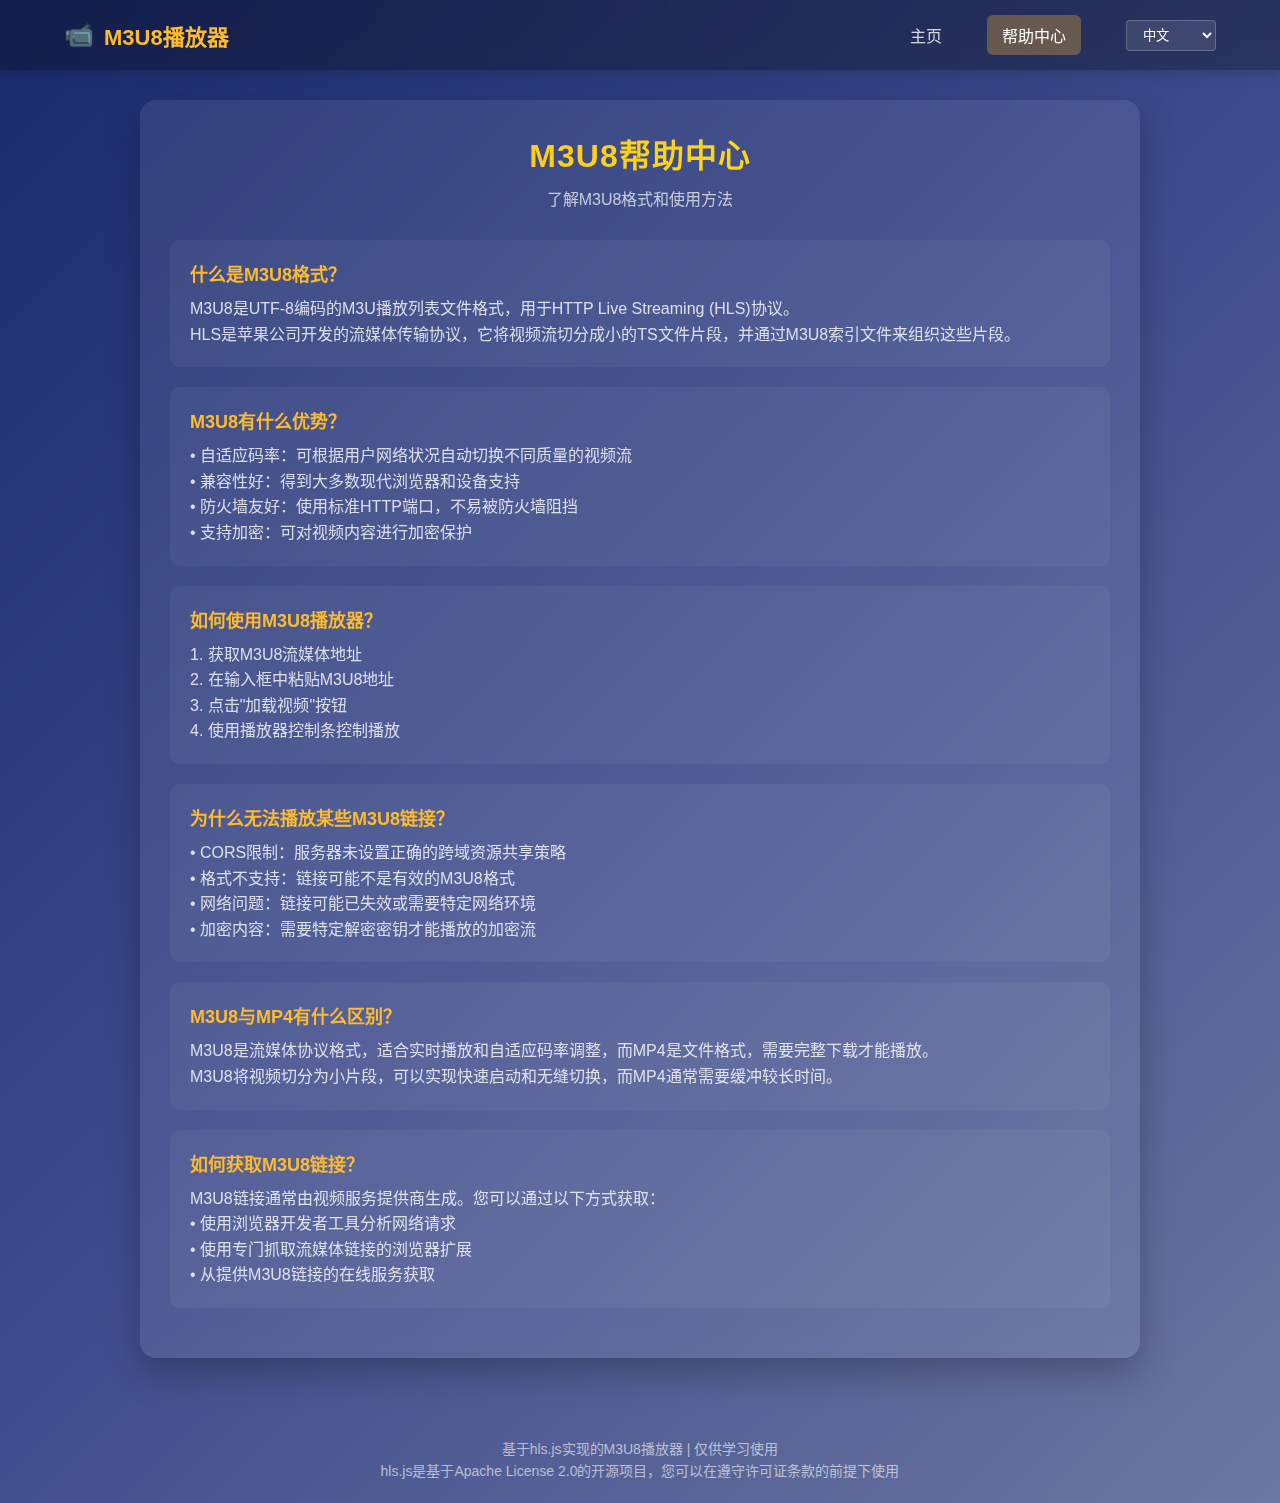
<file: help.html>
<!DOCTYPE html>
<html lang="zh-CN">
<head>
    <meta charset="UTF-8">
    <meta name="viewport" content="width=device-width, initial-scale=1.0">
    <title>M3U8帮助中心 - 专业HLS流媒体播放工具</title>
    <!-- 添加样式 -->
    <link rel="stylesheet" href="css/style.css">
    <!-- 添加多语言支持 -->
    <script src="js/i18n.js"></script>
    <style>
        /* 帮助中心特定样式 */
        .help-content {
            margin-top: 20px;
        }
        
        .faq-item {
            margin-bottom: 20px;
            background: rgba(255, 255, 255, 0.05);
            border-radius: 10px;
            padding: 20px;
            transition: all 0.3s ease;
        }
        
        .faq-item:hover {
            background: rgba(255, 255, 255, 0.08);
        }
        
        .faq-question {
            color: #fdbb2d;
            font-size: 18px;
            margin-bottom: 10px;
            font-weight: 600;
        }
        
        .faq-answer {
            color: rgba(255, 255, 255, 0.8);
            line-height: 1.6;
            white-space: pre-line;
        }
    </style>
</head>
<body>
    <!-- 导航栏 -->
    <nav class="navbar">
        <div class="logo">
            <span class="logo-icon">📹</span>
            <span data-i18n="app-name">M3U8播放器</span>
        </div>
        <div class="nav-links">
            <a href="index.html" class="nav-link" data-i18n="home">主页</a>
            <a href="help.html" class="nav-link active" data-i18n="help-center">帮助中心</a>
            <select class="language-selector" id="language-selector">
                <option value="zh-CN">中文</option>
                <option value="en">English</option>
            </select>
        </div>
    </nav>
    
    <!-- 主内容区 -->
    <div class="container">
        <div class="header">
            <h1 data-i18n="help-title">M3U8帮助中心</h1>
            <p class="description" data-i18n="help-description">了解M3U8格式和使用方法</p>
        </div>
        
        <div class="help-content">
            <div class="faq-item">
                <div class="faq-question" data-i18n="faq1-question">什么是M3U8格式？</div>
                <div class="faq-answer" data-i18n="faq1-answer">M3U8是UTF-8编码的M3U播放列表文件格式，用于HTTP Live Streaming (HLS)协议。\nHLS是苹果公司开发的流媒体传输协议，它将视频流切分成小的TS文件片段，并通过M3U8索引文件来组织这些片段。</div>
            </div>
            
            <div class="faq-item">
                <div class="faq-question" data-i18n="faq2-question">M3U8有什么优势？</div>
                <div class="faq-answer" data-i18n="faq2-answer">• 自适应码率：可根据用户网络状况自动切换不同质量的视频流\n• 兼容性好：得到大多数现代浏览器和设备支持\n• 防火墙友好：使用标准HTTP端口，不易被防火墙阻挡\n• 支持加密：可对视频内容进行加密保护</div>
            </div>
            
            <div class="faq-item">
                <div class="faq-question" data-i18n="faq3-question">如何使用M3U8播放器？</div>
                <div class="faq-answer" data-i18n="faq3-answer">1. 获取M3U8流媒体地址\n2. 在输入框中粘贴M3U8地址\n3. 点击"加载视频"按钮\n4. 使用播放器控制条控制播放</div>
            </div>
            
            <div class="faq-item">
                <div class="faq-question" data-i18n="faq4-question">为什么无法播放某些M3U8链接？</div>
                <div class="faq-answer" data-i18n="faq4-answer">• CORS限制：服务器未设置正确的跨域资源共享策略\n• 格式不支持：链接可能不是有效的M3U8格式\n• 网络问题：链接可能已失效或需要特定网络环境\n• 加密内容：需要特定解密密钥才能播放的加密流</div>
            </div>
            
            <div class="faq-item">
                <div class="faq-question" data-i18n="faq5-question">M3U8与MP4有什么区别？</div>
                <div class="faq-answer" data-i18n="faq5-answer">M3U8是流媒体协议格式，适合实时播放和自适应码率调整，而MP4是文件格式，需要完整下载才能播放。\nM3U8将视频切分为小片段，可以实现快速启动和无缝切换，而MP4通常需要缓冲较长时间。</div>
            </div>
            
            <div class="faq-item">
                <div class="faq-question" data-i18n="faq6-question">如何获取M3U8链接？</div>
                <div class="faq-answer" data-i18n="faq6-answer">M3U8链接通常由视频服务提供商生成。您可以通过以下方式获取：\n• 使用浏览器开发者工具分析网络请求\n• 使用专门抓取流媒体链接的浏览器扩展\n• 从提供M3U8链接的在线服务获取</div>
            </div>
        </div>
    </div>
    
    <div class="footer">
        <p data-i18n="footer-line1">基于hls.js实现的M3U8播放器 | 仅供学习使用</p>
        <p data-i18n="footer-line2">hls.js是基于Apache License 2.0的开源项目，您可以在遵守许可证条款的前提下使用</p>
    </div>
</body>
</html>
</file>
<file: css/style.css>
* {
    margin: 0;
    padding: 0;
    box-sizing: border-box;
    font-family: 'Segoe UI', 'Helvetica Neue', Arial, sans-serif;
}

body {
    background: linear-gradient(135deg, #1a2a6c, #3f4c8c, #6c77a0);
    color: #fff;
    min-height: 100vh;
    display: flex;
    flex-direction: column;
    align-items: center;
    padding: 0;
}

/* 导航栏样式 */
.navbar {
    width: 100%;
    background: rgba(0, 0, 0, 0.3);
    backdrop-filter: blur(10px);
    padding: 15px 5%;
    display: flex;
    justify-content: space-between;
    align-items: center;
    box-shadow: 0 2px 15px rgba(0, 0, 0, 0.2);
    position: sticky;
    top: 0;
    z-index: 100;
}

.logo {
    font-size: 22px;
    font-weight: 700;
    color: #fdbb2d;
    display: flex;
    align-items: center;
}

.logo-icon {
    margin-right: 10px;
    font-size: 24px;
}

.nav-links {
    display: flex;
    gap: 30px;
    align-items: center;
}

.nav-link {
    color: rgba(255, 255, 255, 0.8);
    text-decoration: none;
    font-weight: 500;
    padding: 8px 15px;
    border-radius: 6px;
    transition: all 0.3s ease;
}

.nav-link:hover, .nav-link.active {
    color: #fff;
    background: rgba(253, 187, 45, 0.2);
}

.nav-link.active {
    background: rgba(253, 187, 45, 0.3);
}

.language-selector {
    background: rgba(255, 255, 255, 0.1);
    border: 1px solid rgba(255, 255, 255, 0.2);
    color: white;
    padding: 6px 12px;
    border-radius: 4px;
    cursor: pointer;
    margin-left: 15px;
}

/* 主容器样式 */
.container {
    width: 100%;
    max-width: 1000px;
    background: rgba(255, 255, 255, 0.08);
    backdrop-filter: blur(10px);
    border-radius: 16px;
    overflow: hidden;
    box-shadow: 0 15px 35px rgba(0, 0, 0, 0.25);
    padding: 30px;
    margin: 30px 20px;
}

.header {
    text-align: center;
    margin-bottom: 30px;
}

h1 {
    font-size: 32px;
    font-weight: 600;
    margin-bottom: 10px;
    letter-spacing: 1px;
    background: linear-gradient(to right, #fdbb2d, #ffea00);
    -webkit-background-clip: text;
    -webkit-text-fill-color: transparent;
}

.description {
    color: rgba(255, 255, 255, 0.7);
    font-size: 16px;
    margin-bottom: 5px;
}

.footer {
    margin-top: 30px;
    text-align: center;
    color: rgba(255, 255, 255, 0.6);
    font-size: 14px;
    max-width: 900px;
    line-height: 1.6;
    padding: 20px;
}

.footer a {
    color: #fdbb2d;
    text-decoration: none;
}

.footer a:hover {
    text-decoration: underline;
}

@media (max-width: 768px) {
    .navbar {
        padding: 12px 5%;
        flex-direction: column;
        gap: 15px;
    }
    
    .nav-links {
        gap: 15px;
        flex-wrap: wrap;
        justify-content: center;
    }
    
    .container {
        padding: 20px;
        margin: 20px 15px;
    }
    
    h1 {
        font-size: 26px;
    }
}
</file>
